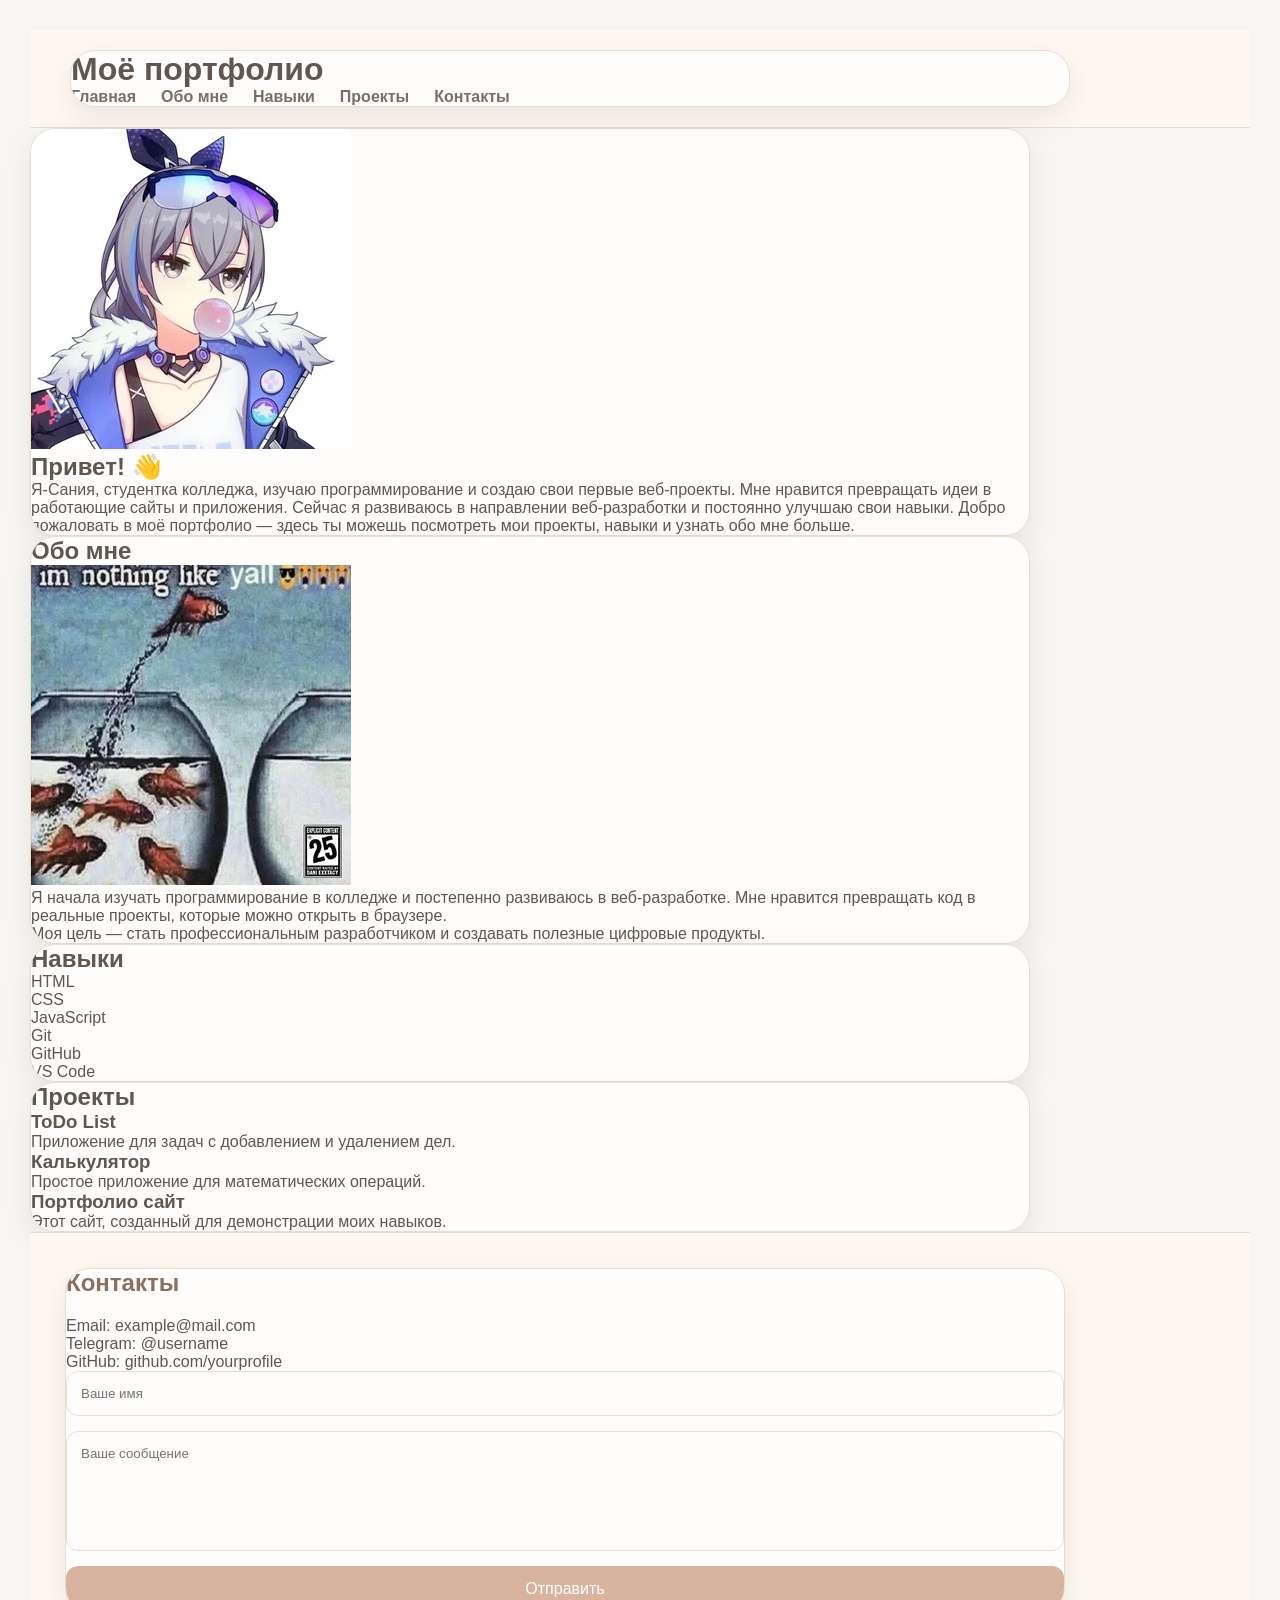
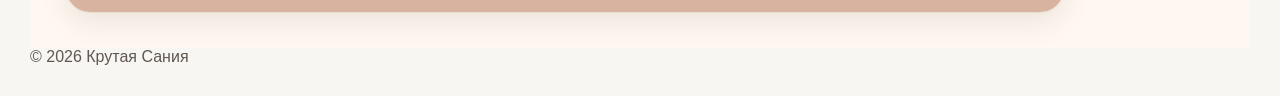
<file: index.html>
<!DOCTYPE html>
<html lang="ru">
<head>
    <meta charset="UTF-8">
    <meta name="viewport" content="width=device-width, initial-scale=1.0">
    <title>Портфолио студента</title>
    <link rel="stylesheet" href="style.css">
</head>
<!DOCTYPE html>
<html lang="ru">
<head>
    <meta charset="UTF-8">
    <meta name="viewport" content="width=device-width, initial-scale=1.0">
    <title>Портфолио студента</title>
    <link rel="stylesheet" href="s.css">
</head>
<body>

    <!-- ШАПКА -->
    <header class="header">
        <div class="container">
            <h1>Моё портфолио</h1>

            <nav>
                <a href="#home">Главная</a>
                <a href="#about">Обо мне</a>
                <a href="#skills">Навыки</a>
                <a href="#projects">Проекты</a>
                <a href="#contacts">Контакты</a>
            </nav>
        </div>
    </header>

    <!-- ГЛАВНАЯ -->
    <section id="home" class="section home">
        <div class="container">

            <img src="i (2).webp" alt="Моё фото" class="profile-img">

            <h2>Привет! 👋</h2>
            <p>
                 Я-Сания, студентка колледжа, изучаю программирование и создаю свои первые веб-проекты.
                 Мне нравится превращать идеи в работающие сайты и приложения.

                 Сейчас я развиваюсь в направлении веб-разработки и постоянно улучшаю свои навыки.

                    Добро пожаловать в моё портфолио — здесь ты можешь посмотреть мои проекты, навыки и узнать обо мне больше.
            </p>

        </div>
    </section>

    <!-- ОБО МНЕ -->
    <section id="about" class="section about">
        <div class="container">

            <h2>Обо мне</h2>

            <img src="i (1).webp" alt="Фото обо мне" class="about-img">

            <p>
                Я начала изучать программирование в колледже и постепенно развиваюсь в веб-разработке.  
                Мне нравится превращать код в реальные проекты, которые можно открыть в браузере.
            </p>

            <p>
                Моя цель — стать профессиональным разработчиком и создавать полезные цифровые продукты.
            </p>

        </div>
    </section>

    <!-- НАВЫКИ -->
    <section id="skills" class="section skills">
        <div class="container">

            <h2>Навыки</h2>

            <div class="skills-grid">
                <div class="skill">HTML</div>
                <div class="skill">CSS</div>
                <div class="skill">JavaScript</div>
                <div class="skill">Git</div>
                <div class="skill">GitHub</div>
                <div class="skill">VS Code</div>
            </div>

        </div>
    </section>

    <!-- ПРОЕКТЫ -->
    <section id="projects" class="section projects">
        <div class="container">

            <h2>Проекты</h2>

            <div class="project-card">
                <h3>ToDo List</h3>
                <p>Приложение для задач с добавлением и удалением дел.</p>
            </div>

            <div class="project-card">
                <h3>Калькулятор</h3>
                <p>Простое приложение для математических операций.</p>
            </div>

            <div class="project-card">
                <h3>Портфолио сайт</h3>
                <p>Этот сайт, созданный для демонстрации моих навыков.</p>
            </div>

        </div>
    </section>

    <!-- КОНТАКТЫ -->
    <section id="contacts" class="section contacts">
        <div class="container">

            <h2>Контакты</h2>

            <p>Email: example@mail.com</p>
            <p>Telegram: @username</p>
            <p>GitHub: github.com/yourprofile</p>

            <form class="contact-form">
                <input type="text" placeholder="Ваше имя">
                <textarea placeholder="Ваше сообщение"></textarea>
                <button type="submit">Отправить</button>
            </form>

        </div>
    </section>

    <!-- ФУТЕР -->
    <footer class="footer">
        <p>© 2026 Крутая Сания</p>
    </footer>

</body>
</html>
</html>
</file>
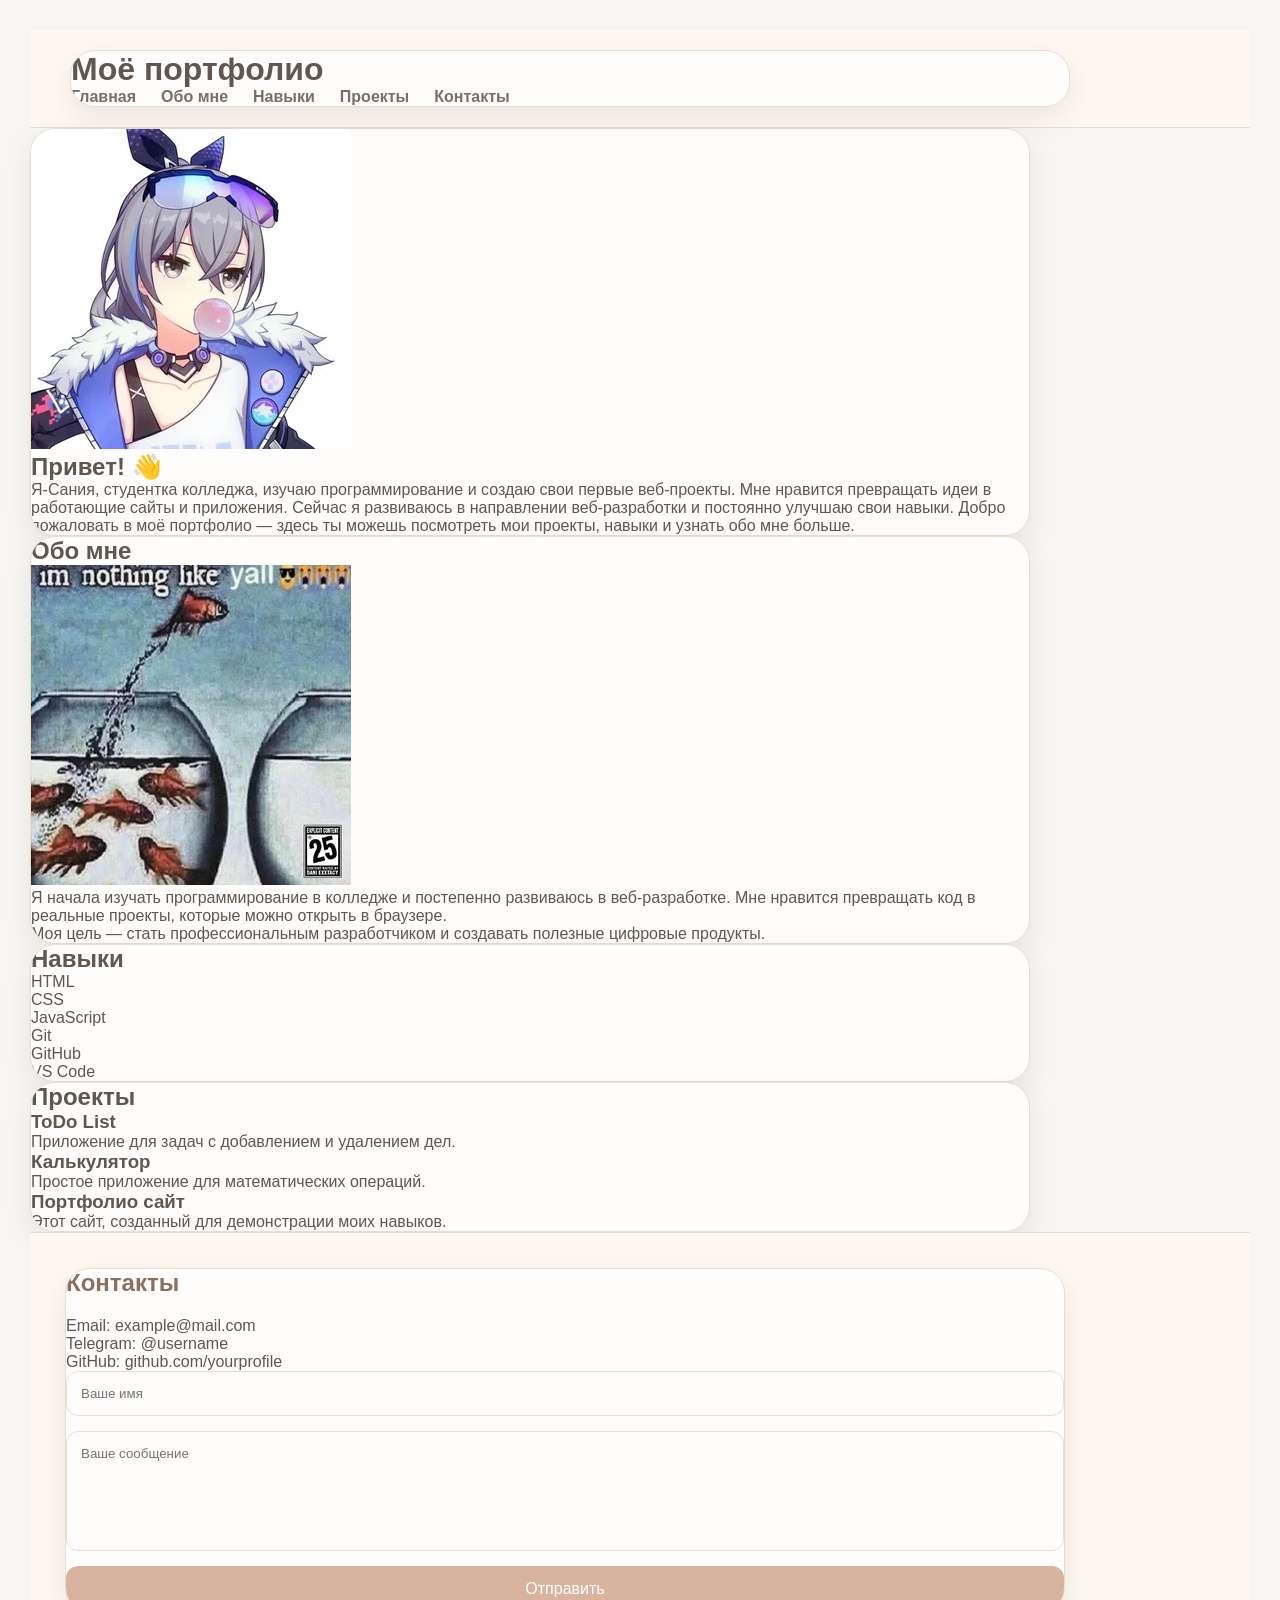
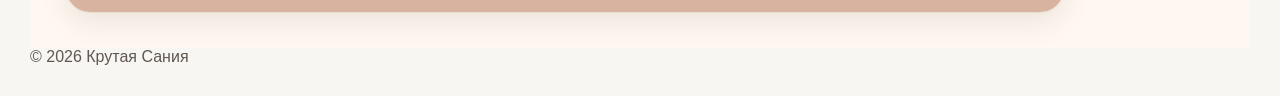
<file: п.html>
<!DOCTYPE html>
<html lang="ru">
<head>
    <meta charset="UTF-8">
    <meta name="viewport" content="width=device-width, initial-scale=1.0">
    <title>Портфолио студента</title>
    <link rel="stylesheet" href="s.css">
</head>
<!DOCTYPE html>
<html lang="ru">
<head>
    <meta charset="UTF-8">
    <meta name="viewport" content="width=device-width, initial-scale=1.0">
    <title>Портфолио студента</title>
    <link rel="stylesheet" href="s.css">
</head>
<body>

    <!-- ШАПКА -->
    <header class="header">
        <div class="container">
            <h1>Моё портфолио</h1>

            <nav>
                <a href="#home">Главная</a>
                <a href="#about">Обо мне</a>
                <a href="#skills">Навыки</a>
                <a href="#projects">Проекты</a>
                <a href="#contacts">Контакты</a>
            </nav>
        </div>
    </header>

    <!-- ГЛАВНАЯ -->
    <section id="home" class="section home">
        <div class="container">

            <img src="i (2).webp" alt="Моё фото" class="profile-img">

            <h2>Привет! 👋</h2>
            <p>
                 Я-Сания, студентка колледжа, изучаю программирование и создаю свои первые веб-проекты.
                 Мне нравится превращать идеи в работающие сайты и приложения.

                 Сейчас я развиваюсь в направлении веб-разработки и постоянно улучшаю свои навыки.

                    Добро пожаловать в моё портфолио — здесь ты можешь посмотреть мои проекты, навыки и узнать обо мне больше.
            </p>

        </div>
    </section>

    <!-- ОБО МНЕ -->
    <section id="about" class="section about">
        <div class="container">

            <h2>Обо мне</h2>

            <img src="i (1).webp" alt="Фото обо мне" class="about-img">

            <p>
                Я начала изучать программирование в колледже и постепенно развиваюсь в веб-разработке.  
                Мне нравится превращать код в реальные проекты, которые можно открыть в браузере.
            </p>

            <p>
                Моя цель — стать профессиональным разработчиком и создавать полезные цифровые продукты.
            </p>

        </div>
    </section>

    <!-- НАВЫКИ -->
    <section id="skills" class="section skills">
        <div class="container">

            <h2>Навыки</h2>

            <div class="skills-grid">
                <div class="skill">HTML</div>
                <div class="skill">CSS</div>
                <div class="skill">JavaScript</div>
                <div class="skill">Git</div>
                <div class="skill">GitHub</div>
                <div class="skill">VS Code</div>
            </div>

        </div>
    </section>

    <!-- ПРОЕКТЫ -->
    <section id="projects" class="section projects">
        <div class="container">

            <h2>Проекты</h2>

            <div class="project-card">
                <h3>ToDo List</h3>
                <p>Приложение для задач с добавлением и удалением дел.</p>
            </div>

            <div class="project-card">
                <h3>Калькулятор</h3>
                <p>Простое приложение для математических операций.</p>
            </div>

            <div class="project-card">
                <h3>Портфолио сайт</h3>
                <p>Этот сайт, созданный для демонстрации моих навыков.</p>
            </div>

        </div>
    </section>

    <!-- КОНТАКТЫ -->
    <section id="contacts" class="section contacts">
        <div class="container">

            <h2>Контакты</h2>

            <p>Email: example@mail.com</p>
            <p>Telegram: @username</p>
            <p>GitHub: github.com/yourprofile</p>

            <form class="contact-form">
                <input type="text" placeholder="Ваше имя">
                <textarea placeholder="Ваше сообщение"></textarea>
                <button type="submit">Отправить</button>
            </form>

        </div>
    </section>

    <!-- ФУТЕР -->
    <footer class="footer">
        <p>© 2026 Крутая Сания</p>
    </footer>

</body>
</html>
</html>
</file>
<file: style.css>
*{
    margin:0;
    padding:0;
    box-sizing:border-box;
    font-family:'Segoe UI', sans-serif;
}

body{
    background:#F8F6F2;
    color:#5F5750;
    min-height:100vh;
    
    padding:30px;
}

.container{
    width:1000px;
    background:#FFFDFB;
    border-radius:25px;
    overflow:hidden;
    border:1px solid #E8DDD0;
    box-shadow:0 10px 30px rgba(0,0,0,0.08);
}

/* Шапка */

header{
    background:#FFF8F0;
    padding:20px 40px;
    display:flex;
    justify-content:space-between;
    align-items:center;
    border-bottom:1px solid #E8DDD0;
}

.logo{
    font-size:28px;
    font-weight:700;
    color:#8B6F62;
}

nav{
    display:flex;
    gap:25px;
}

nav a{
    text-decoration:none;
    color:#7A6F66;
    font-weight:600;
    transition:.3s;
}

nav a:hover{
    color:#C89F94;
}

/* Основной блок */

.main{
    display:grid;
    grid-template-columns:280px 1fr;
    gap:40px;
    padding:35px;
}

/* Левая колонка */

.left{
    display:flex;
    flex-direction:column;
    gap:20px;
}

.left img{
    width:100%;
    object-fit:cover;
    border-radius:18px;
    border:2px solid #EFE4D7;
}

.big-photo{
    height:220px;
}

.small-photo{
    height:160px;
}

/* Правая колонка */

.right{
    display:flex;
    flex-direction:column;
}

.right h1{
    font-size:40px;
    color:#8B6F62;
    margin-bottom:15px;
}

.right p{
    line-height:1.8;
    margin-bottom:10px;
    color:#6D625A;
}

/* Карточки */

.cards{
    display:grid;
    grid-template-columns:repeat(3,1fr);
    gap:20px;
    margin-top:30px;
}

.card{
    background:#F5EEE6;
    border:1px solid #E8DDD0;
    padding:25px;
    border-radius:18px;
    text-align:center;
    transition:.3s;
}

.card:hover{
    transform:translateY(-5px);
    background:#EFE4D7;
}

.card h3{
    color:#8B6F62;
    margin-bottom:10px;
}

.card p{
    margin:0;
    font-size:14px;
}

/* Контакты */

.contacts{
    padding:35px;
    border-top:1px solid #E8DDD0;
    background:#FFF8F0;
}

.contacts h2{
    color:#8B6F62;
    margin-bottom:20px;
}

form{
    display:flex;
    flex-direction:column;
    gap:15px;
}

input,
textarea{
    padding:14px;
    border:1px solid #E8DDD0;
    border-radius:12px;
    background:#FFFDFB;
    outline:none;
    color:#5F5750;
}

textarea{
    resize:none;
    height:120px;
}

button{
    background:#D8B4A0;
    color:white;
    border:none;
    padding:14px;
    border-radius:12px;
    cursor:pointer;
    font-size:16px;
    transition:.3s;
}

button:hover{
    background:#C79A84;
}

/* Адаптив */

@media(max-width:768px){

    .main{
        grid-template-columns:1fr;
    }

    .cards{
        grid-template-columns:1fr;
    }

    header{
        flex-direction:column;
        gap:15px;
    }

    nav{
        flex-wrap:wrap;
        justify-content:center;
    }

    .right h1{
        font-size:30px;
    }
}
</file>
<file: s.css>
*{
    margin:0;
    padding:0;
    box-sizing:border-box;
    font-family:'Segoe UI', sans-serif;
}

body{
    background:#F8F6F2;
    color:#5F5750;
    min-height:100vh;
    
    padding:30px;
}

.container{
    width:1000px;
    background:#FFFDFB;
    border-radius:25px;
    overflow:hidden;
    border:1px solid #E8DDD0;
    box-shadow:0 10px 30px rgba(0,0,0,0.08);
}

/* Шапка */

header{
    background:#FFF8F0;
    padding:20px 40px;
    display:flex;
    justify-content:space-between;
    align-items:center;
    border-bottom:1px solid #E8DDD0;
}

.logo{
    font-size:28px;
    font-weight:700;
    color:#8B6F62;
}

nav{
    display:flex;
    gap:25px;
}

nav a{
    text-decoration:none;
    color:#7A6F66;
    font-weight:600;
    transition:.3s;
}

nav a:hover{
    color:#C89F94;
}

/* Основной блок */

.main{
    display:grid;
    grid-template-columns:280px 1fr;
    gap:40px;
    padding:35px;
}

/* Левая колонка */

.left{
    display:flex;
    flex-direction:column;
    gap:20px;
}

.left img{
    width:100%;
    object-fit:cover;
    border-radius:18px;
    border:2px solid #EFE4D7;
}

.big-photo{
    height:220px;
}

.small-photo{
    height:160px;
}

/* Правая колонка */

.right{
    display:flex;
    flex-direction:column;
}

.right h1{
    font-size:40px;
    color:#8B6F62;
    margin-bottom:15px;
}

.right p{
    line-height:1.8;
    margin-bottom:10px;
    color:#6D625A;
}

/* Карточки */

.cards{
    display:grid;
    grid-template-columns:repeat(3,1fr);
    gap:20px;
    margin-top:30px;
}

.card{
    background:#F5EEE6;
    border:1px solid #E8DDD0;
    padding:25px;
    border-radius:18px;
    text-align:center;
    transition:.3s;
}

.card:hover{
    transform:translateY(-5px);
    background:#EFE4D7;
}

.card h3{
    color:#8B6F62;
    margin-bottom:10px;
}

.card p{
    margin:0;
    font-size:14px;
}

/* Контакты */

.contacts{
    padding:35px;
    border-top:1px solid #E8DDD0;
    background:#FFF8F0;
}

.contacts h2{
    color:#8B6F62;
    margin-bottom:20px;
}

form{
    display:flex;
    flex-direction:column;
    gap:15px;
}

input,
textarea{
    padding:14px;
    border:1px solid #E8DDD0;
    border-radius:12px;
    background:#FFFDFB;
    outline:none;
    color:#5F5750;
}

textarea{
    resize:none;
    height:120px;
}

button{
    background:#D8B4A0;
    color:white;
    border:none;
    padding:14px;
    border-radius:12px;
    cursor:pointer;
    font-size:16px;
    transition:.3s;
}

button:hover{
    background:#C79A84;
}

/* Адаптив */

@media(max-width:768px){

    .main{
        grid-template-columns:1fr;
    }

    .cards{
        grid-template-columns:1fr;
    }

    header{
        flex-direction:column;
        gap:15px;
    }

    nav{
        flex-wrap:wrap;
        justify-content:center;
    }

    .right h1{
        font-size:30px;
    }
}
</file>
